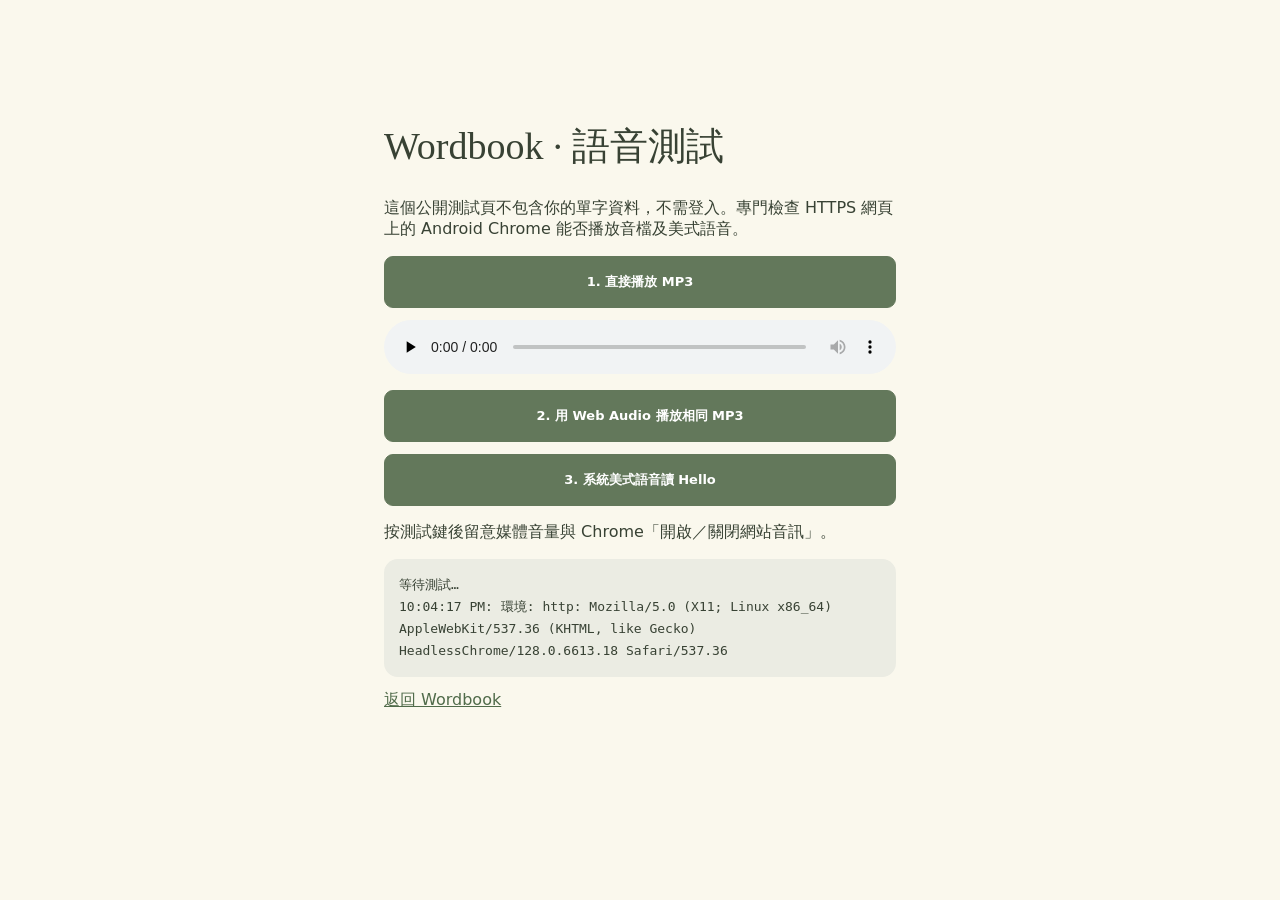
<file: voice-test.html>
<!doctype html>
<html lang="zh-Hant"><head><meta charset="utf-8"><meta name="viewport" content="width=device-width, initial-scale=1"><meta name="theme-color" content="#f8f6ec"><title>Wordbook｜HTTPS 語音測試</title><link rel="stylesheet" href="./styles.css"><style>
body{background:#faf8ed;color:#384234;font-family:system-ui,sans-serif}.voice-check{max-width:560px;margin:clamp(25px,8vh,90px) auto;padding:24px}.voice-check h1{font-family:Georgia,serif;font-size:38px;font-weight:400}.voice-check .btn{display:block;margin:12px 0;width:100%;height:52px}.voice-check pre{white-space:pre-wrap;word-break:break-word;background:#ebece3;padding:15px;border-radius:14px;line-height:1.7;font-size:13px}.voice-check audio{width:100%}.voice-check a{color:#506b4a}
</style></head><body><main class="voice-check"><h1>Wordbook · 語音測試</h1>
<p>這個公開測試頁不包含你的單字資料，不需登入。專門檢查 HTTPS 網頁上的 Android Chrome 能否播放音檔及美式語音。</p>
<button class="btn btn-primary" id="play-html">1. 直接播放 MP3</button>
<audio id="native" src="./assets/voice-test.mp3" controls preload="none"></audio>
<button class="btn btn-primary" id="play-web">2. 用 Web Audio 播放相同 MP3</button>
<button class="btn btn-primary" id="play-tts">3. 系統美式語音讀 Hello</button>
<p>按測試鍵後留意媒體音量與 Chrome「開啟／關閉網站音訊」。</p>
<pre id="result" role="status">等待測試…</pre><a href="./">返回 Wordbook</a></main>
<script>
const out=document.getElementById('result');const log=(label,detail)=>{out.textContent+=`\n${new Date().toLocaleTimeString()}: ${label}: ${detail}`;};
const audio=document.getElementById('native');
const desc=()=>`protocol=${location.protocol}, muted=${audio.muted}, volume=${audio.volume}, paused=${audio.paused}, time=${audio.currentTime.toFixed(1)}, error=${audio.error?.code||'none'}`;
log('環境',`${location.protocol} ${navigator.userAgent}`);
['playing','ended','pause','error'].forEach(name=>audio.addEventListener(name,()=>log('MP3 '+name,desc())));
document.getElementById('play-html').onclick=async()=>{try{audio.currentTime=0;await audio.play();log('MP3 play resolved',desc());}catch(e){log('MP3 blocked',e.name+' '+e.message);}};
document.getElementById('play-web').onclick=async()=>{try{const ctx=new (window.AudioContext||window.webkitAudioContext)();await ctx.resume();const b=await(await fetch('./assets/voice-test.mp3')).arrayBuffer();const buf=await ctx.decodeAudioData(b);const src=ctx.createBufferSource();src.buffer=buf;src.connect(ctx.destination);src.onended=()=>{log('Web Audio ended','decoded='+buf.duration.toFixed(2)+'s');ctx.close();};src.start();log('Web Audio start',`${ctx.state}, decoded=${buf.duration.toFixed(2)}s`);}catch(e){log('Web Audio failed',e.name+' '+e.message);}};
document.getElementById('play-tts').onclick=()=>{try{const u=new SpeechSynthesisUtterance('Hello');u.lang='en-US';u.onstart=()=>log('TTS started','en-US');u.onend=()=>log('TTS ended','complete');u.onerror=e=>log('TTS error',e.error);speechSynthesis.cancel();speechSynthesis.speak(u);log('TTS requested','en-US');}catch(e){log('TTS failed',e.message);}};
</script></body></html>
</file>
<file: styles.css>
:root{--page:#f8f6ec;--paper:#fffef9;--ink:#2e312a;--sage:#60715a;--sage-dark:#465840;--muted:#888b7e;--hair:#e6e5d8;--line:#efeee5;--card:#f5f3e8;--danger:#ac6656;--shadow:0 13px 35px rgba(57,56,35,.065);--safe-bottom:env(safe-area-inset-bottom,0px)}
*{box-sizing:border-box}html,body{margin:0;min-height:100%;height:100%;overflow:hidden}body{font-family:-apple-system,BlinkMacSystemFont,"Noto Sans TC","PingFang TC","Microsoft JhengHei",Arial,sans-serif;color:var(--ink);background:#eaece6;-webkit-tap-highlight-color:transparent}button,input,select,textarea{font:inherit}button{cursor:pointer}button:disabled{cursor:default;opacity:.25}svg{display:block;fill:none;stroke:currentColor;stroke-width:1.8;stroke-linecap:round;stroke-linejoin:round}
.app-shell{width:min(100%,640px);height:100dvh;min-height:0;background:var(--page);margin:auto;display:flex;flex-direction:column;position:relative;box-shadow:0 0 36px #1e28240c;overflow:hidden}.app-header{padding:calc(20px + env(safe-area-inset-top,0px)) 22px 6px;flex:none;position:relative;z-index:1}.topline{display:flex;gap:8px;align-items:center;margin-bottom:16px}.brand-dot{width:7px;height:7px;background:#849776;border-radius:50%;display:inline-block}.eyebrow{color:var(--sage);font-family:Georgia,serif;font-size:9px;font-weight:700;letter-spacing:2.35px}.saved-status{margin-left:auto;color:#a3a597;font-size:10px}.title-row{display:flex;align-items:center;justify-content:space-between;gap:12px}.title-row h1{font-family:Georgia,"Times New Roman",serif;font-size:clamp(34px,5vw,42px);font-weight:400;letter-spacing:-1.65px;line-height:1.08;margin:0}.period{color:#95a181}.subtitle{margin-top:5px;color:#85897b;font-size:12px;letter-spacing:.7px}.header-actions{display:flex;align-items:center;gap:7px}.round-button{border:1px solid #e8e8dd;background:#fffdf6;border-radius:50%;width:39px;height:39px;display:grid;place-items:center;color:#5d6357;padding:10px}.round-button svg{width:19px;height:19px}.round-primary{background:#65785f;border-color:#65785f;color:white}.utility-row{display:flex;align-items:center;gap:8px;margin-top:15px;min-height:31px}.sort-button{border:0;background:#eeeee3;color:#596851;padding:8px 10px;border-radius:7px;font-size:11px;letter-spacing:.1px;display:flex;align-items:center;gap:7px}.sort-button svg{width:13px;height:13px;stroke-width:1.8}.sort-button .chevron{width:12px;height:12px}.swipe-hint{color:#acafa4;margin-left:auto;font-size:10px}.active-filter{font-size:10px;color:#687a57;background:#e9eddd;border-radius:5px;padding:6px 8px;max-width:135px;overflow:hidden;text-overflow:ellipsis;white-space:nowrap}
.book-area{flex:1;min-height:0;position:relative;margin:7px 22px 0;isolation:isolate;padding:0 3px 5px}.paper-back{position:absolute;top:5px;bottom:6px;left:6px;right:0;background:#f1f0e5;border:1px solid #e6e4d6;border-radius:3px}.paper-back-one{transform:translate(3px,1px);z-index:-2}.paper-back-two{transform:translate(6px,4px);z-index:-3}.paper-page{height:100%;border:1px solid #e8e6da;border-radius:3px;background:var(--paper);box-shadow:var(--shadow);position:relative;display:flex;flex-direction:column;overflow:hidden;transform-origin:center center;will-change:transform,opacity;touch-action:pan-y}.paper-page.flip-next{animation:flipNext .20s ease-out}.paper-page.flip-prev{animation:flipPrev .20s ease-out}@keyframes flipNext{from{transform:translateX(20px) rotateY(-5deg);opacity:.55}to{transform:translateX(0);opacity:1}}@keyframes flipPrev{from{transform:translateX(-20px) rotateY(5deg);opacity:.55}to{transform:translateX(0);opacity:1}}.paper-titlebar{height:39px;flex:none;padding:0 14px 0 41px;display:flex;align-items:center;justify-content:space-between;font-family:Georgia,serif;color:#9aa28e;font-size:9px;letter-spacing:1.6px;border-bottom:1px solid var(--line)}.paper-caption{font-family:inherit;letter-spacing:1px;font-style:italic;font-size:11px}.margin-rule{position:absolute;left:33px;top:0;bottom:0;width:1px;background:#efded5;pointer-events:none}.word-list{flex:1;min-height:0;display:grid;grid-template-rows:repeat(10,minmax(0,1fr));}.word-row{position:relative;background:transparent;display:flex;align-items:center;width:100%;min-height:0;text-align:left;padding:0 12px 0 41px;border:0;border-bottom:1px solid var(--line);color:inherit;outline-offset:-3px}.word-row:last-child{border-bottom:0}.word-row:active:not(:disabled){background:#f3f5e9}.word-row .line-no{position:absolute;left:5px;top:50%;transform:translateY(-50%);color:#b8bcaa;font:italic 11px Georgia,serif;letter-spacing:.3px}.word-text{display:flex;flex-direction:column;justify-content:center;width:100%;min-width:0;gap:2px}.word-en{font-family:-apple-system,BlinkMacSystemFont,"Segoe UI",Arial,sans-serif;font-size:clamp(16px,2.30vh,20px);font-weight:400;letter-spacing:-.25px;line-height:1.15;overflow:hidden;text-overflow:ellipsis;white-space:nowrap}.word-zh{font-size:clamp(13px,1.9vh,15.5px);line-height:1.16;color:#6c7168;font-weight:400;overflow:hidden;white-space:nowrap;text-overflow:ellipsis}.word-empty{cursor:default}.word-empty .line-no{opacity:.35}.blank-state{display:flex;flex-direction:column;gap:5px;align-items:center;justify-content:center;grid-row:1 / span 10;color:#949c8d;text-align:center;pointer-events:none}.blank-state svg{width:32px;height:32px;stroke-width:1.1;margin-bottom:5px}.blank-state strong{font-size:14px;color:#71816d;font-weight:500}.blank-state small{font-size:11px;line-height:1.8}
.book-footer{flex:none;display:flex;align-items:center;justify-content:center;gap:45px;padding:11px 0 calc(13px + var(--safe-bottom))}.page-arrow{background:#f2f0e7;color:#687562;border:1px solid #e4e6da;width:42px;height:42px;border-radius:50%;display:grid;place-items:center}.page-arrow svg{width:18px;height:18px;stroke-width:1.8}.page-counter{min-width:120px;text-align:center;display:flex;justify-content:center;align-items:baseline;gap:9px;color:#3f4b3c;font:18px Georgia,serif;position:relative;padding-bottom:14px}.counter-slash{color:#b9bdb2;font-size:14px}.page-counter #page-total{color:#8c9a85}.counter-hint{position:absolute;bottom:0;left:50%;transform:translateX(-50%);white-space:nowrap;font:10px -apple-system,BlinkMacSystemFont,"Noto Sans TC",sans-serif;color:#9b9e92}
.modal-layer{position:fixed;inset:0;z-index:1000;display:flex;align-items:flex-end;justify-content:center;background:rgba(36,41,34,.34);padding:0}.modal-layer[hidden],.toast[hidden]{display:none}.sheet{background:#fdfcf5;border-radius:19px 19px 0 0;width:min(100%,640px);max-height:min(87dvh,850px);display:flex;flex-direction:column;padding:0 22px calc(19px + var(--safe-bottom));box-shadow:0 -12px 45px #20292126;animation:sheetin .18s ease-out}.sheet.tall{max-height:93dvh}@keyframes sheetin{from{transform:translateY(18px);opacity:.7}to{transform:translateY(0);opacity:1}}.sheet-head{display:flex;justify-content:space-between;align-items:center;gap:14px;padding:16px 0 13px;border-bottom:1px solid var(--hair);flex:none}.sheet-head h2{font-family:Georgia,"Noto Sans TC",serif;font-size:22px;font-weight:400;line-height:1.3;margin:0;letter-spacing:-.4px}.sheet-close{display:grid;place-items:center;border:0;background:#f1f0e8;color:#737c6f;border-radius:50%;width:30px;height:30px;font-size:20px;line-height:1}.sheet-content{overflow-y:auto;padding:15px 0 5px;min-height:0;overscroll-behavior:contain}.sheet-content::-webkit-scrollbar{width:3px}.sheet-content::-webkit-scrollbar-thumb{background:#ced0c2}.sheet-actions{display:flex;gap:9px;padding-top:16px;flex:none}.sheet-actions>*{flex:1}.field{margin-bottom:15px}.field>label,.field-label{display:block;font-size:11px;color:#7a8372;font-weight:600;margin-bottom:7px;letter-spacing:.5px}.text-input,.text-area,.select-input{display:block;width:100%;border:1px solid #e3e5d8;border-radius:9px;padding:12px 13px;background:#f6f6ee;color:#333c32;font-size:15px;outline:none}.text-input:focus,.text-area:focus,.select-input:focus{border-color:#8eaa7b;background:#fffef8}.text-area{min-height:120px;resize:vertical;line-height:1.6}.field-note,.helper-text{font-size:12px;line-height:1.8;color:#93978b;margin:6px 0 13px}.plain-note{padding:12px 14px;background:#f2f3e9;color:#747d6c;border-radius:9px;font-size:12px;line-height:1.75;margin:0 0 15px}.btn{border-radius:9px;padding:11px 14px;font-weight:600;font-size:13px;border:1px solid #e2e4d6;background:#f1f1e9;color:#63715d}.btn-primary{background:#63785b;border-color:#63785b;color:#fff}.btn-ghost{background:transparent}.btn-danger{color:#af6457;border-color:#eadbd4;background:#fbf4f0}.btn:disabled{opacity:.5}.subtle-link{background:none;border:0;color:#637b5b;font-size:12px;text-decoration:underline;padding:6px 0}.two-cols{display:grid;grid-template-columns:1fr 1fr;gap:10px}.choice-list{display:flex;flex-direction:column;gap:6px}.choice{background:#f5f5ec;border:1px solid transparent;border-radius:9px;padding:12px 13px;text-align:left;color:#555d52;font-size:13px;display:flex;align-items:center;justify-content:space-between}.choice.selected{background:#eaf0e5;color:#4d7044;border-color:#cdddc8}.choice.selected:after{content:'✓';color:#63815a;font-weight:700}.separator-label{font-size:11px;color:#a0a497;letter-spacing:1px;margin:18px 0 10px}.tag-cloud{display:flex;gap:7px;flex-wrap:wrap}.tag-chip{display:inline-flex;align-items:center;gap:4px;border:1px solid #e0e3d6;border-radius:20px;padding:7px 10px;background:#f9f9f3;color:#737b6b;font-size:12px;cursor:pointer}.tag-chip.checked{background:#e6eddf;color:#496643;border-color:#b9cdb0}.tag-chip input{position:absolute;opacity:0;pointer-events:none}.tag-chip.selected{background:#e6eddf;color:#496643;border-color:#b9cdb0}.nav-menu{display:flex;flex-direction:column;gap:7px}.nav-menu button{border:1px solid #e6e8dc;background:#f7f7ef;border-radius:11px;padding:15px 14px;font-size:13px;color:#54604f;text-align:left;display:flex;align-items:center;justify-content:space-between}.nav-menu button span{color:#a8b09e;font-size:18px}.tag-manage-row{display:flex;align-items:center;justify-content:space-between;border-bottom:1px solid #eceee3;padding:10px 2px;gap:12px}.tag-manage-row b{font-weight:400;font-size:14px}.tag-manage-row small{color:#a1a597}.remove-mini{border:0;background:#faf0ec;color:#ad6558;border-radius:8px;padding:7px 11px;font-size:11px}.bulk-preview{display:flex;flex-direction:column;gap:9px}.review-item{display:flex;align-items:flex-start;gap:7px;background:#f6f6ef;padding:9px;border-radius:9px;border:1px solid #e9e9de}.review-check{margin-top:11px;accent-color:#5f7758;width:15px;height:15px;flex:none}.review-fields{flex:1;min-width:0;display:grid;grid-template-columns:1fr 1fr;gap:6px}.review-fields .text-input{font-size:13px;padding:9px 8px}.tiny-delete{border:0;background:none;color:#b16e64;font-size:18px;padding:8px 2px}.import-tab-row{display:flex;gap:7px;margin:3px 0 17px}.import-tab{flex:1;text-align:center;border:1px solid #e5e8dc;background:#f6f7f0;border-radius:9px;color:#768071;font-size:11px;padding:10px 6px}.import-tab.active{background:#e6eddf;color:#52724a;border-color:#c2d4b9;font-weight:600}.import-card{border:1px dashed #b9c6b1;border-radius:11px;padding:17px;text-align:center;background:#f8faf3}.import-card .card-title{font-size:14px;margin-bottom:9px;color:#4e6847}.file-picker{position:relative;display:inline-flex;align-items:center;justify-content:center;background:#63785b;color:#fff;border-radius:8px;padding:11px 16px;font-size:12px;cursor:pointer}.file-picker input{position:absolute;inset:0;opacity:0;cursor:pointer;width:100%;height:100%}.progress-box{padding:12px 13px;background:#edf2e9;border-radius:9px;color:#56724b;font-size:12px;line-height:1.6;margin:10px 0}.progress-track{height:5px;background:#d9e4d1;border-radius:5px;margin-top:9px;overflow:hidden}.progress-fill{background:#799975;height:100%;width:0%;transition:width .2s}.summary-count{font-size:12px;color:#7c8474;margin:5px 0 11px}.mini-toolbar{display:flex;justify-content:space-between;align-items:center;gap:9px}.empty-inline{padding:16px 0;color:#8d9786;font-size:13px}.file-status{font-size:12px;color:#687e5d;margin:9px 0}.footer-danger{margin:15px 0 0;padding-top:14px;border-top:1px solid var(--hair);display:flex;justify-content:flex-end}.toast{position:fixed;left:50%;bottom:calc(86px + var(--safe-bottom));transform:translateX(-50%);z-index:1100;background:#334634;color:#fff;border-radius:99px;padding:11px 17px;font-size:12px;box-shadow:0 6px 28px #0003;max-width:90vw;text-align:center;animation:toastin .2s ease-out}@keyframes toastin{from{opacity:0;transform:translate(-50%,8px)}to{opacity:1;transform:translate(-50%,0)}}
@media (max-height:710px){.app-header{padding-top:calc(12px + env(safe-area-inset-top,0px))}.topline{margin-bottom:9px}.utility-row{margin-top:8px}.paper-titlebar{height:30px}.word-en{font-size:clamp(14px,2.35vh,18px)}.word-zh{font-size:clamp(12px,1.9vh,14px)}.book-footer{padding-top:8px;padding-bottom:calc(9px + var(--safe-bottom))}.page-arrow{width:35px;height:35px}}@media(max-width:350px){.app-header{padding-left:15px;padding-right:15px}.book-area{margin-left:15px;margin-right:15px}.saved-status{display:none}.header-actions{gap:3px}.round-button{width:35px;height:35px}.title-row h1{font-size:32px}.swipe-hint{font-size:9px}.book-footer{gap:30px}}

/* v1.1 OCR review — source snippet + conservative unchecked items */
.review-entry{display:flex;flex-direction:column;gap:1px}
.review-item.review-uncertain{border-color:#ddcdb1;background:#f9f6ee}
.review-warning{margin:3px 0 4px 28px;font-size:11px;line-height:1.55;color:#926f4a}
.source-images,.row-original{border-radius:9px;border:1px solid #e7e8dc;background:#f8f8f1;padding:9px 11px;margin:4px 0 12px}
.source-images summary,.row-original summary{font-size:11px;color:#63785b;cursor:pointer}
.source-images img,.row-original img{width:100%;max-height:280px;object-fit:contain;object-position:left center;border-radius:6px;margin-top:9px;border:1px solid #e4e2d7;background:#fff}
.source-images figure{margin:9px 0 13px}.source-images figcaption{font-size:11px;color:#929b89;margin-top:4px}
.row-original{border:0;margin:0 0 5px 28px;padding:2px 8px;background:transparent}
.row-original img{max-height:155px}
@media (max-width:420px){.review-fields{grid-template-columns:1fr}.review-fields .text-input{font-size:14px;padding:10px}.review-warning{margin-left:25px}}
/* v2: Deep vocabulary notes live only in the editor */
.word-note{height:47px;min-height:47px;max-height:70dvh;font-size:14px;line-height:1.55;resize:vertical;overflow-y:auto;white-space:pre-wrap}
.field-heading{display:flex;align-items:center;justify-content:space-between;gap:8px;margin-bottom:7px}
.field-heading label{font-size:11px;font-weight:600;color:#7a8372;letter-spacing:.5px}
.lookup-btn{color:#617c59;border:0;background:transparent;font-size:12px;font-weight:600;padding:5px 0;text-align:right}
.external-mini{display:inline-block;color:#73826e;text-decoration:underline;text-underline-offset:3px;font-size:12px;padding:8px 0 0}
.translate-open-row{display:flex;align-items:baseline;flex-wrap:wrap;gap:9px 20px}
.external-copy{display:inline-block;padding:8px 0 0;border:0;background:none;color:#73826e;font:inherit;font-size:12px;text-decoration:underline;text-underline-offset:3px;cursor:pointer}
.external-copy:focus-visible,.external-mini:focus-visible{outline:2px solid #73826e;outline-offset:3px}
.translation-hint{font-size:11px;line-height:1.6;color:#818b77;margin-top:6px}
.translation-hint:empty{display:none}
.source-variants{border-top:1px solid #e6e8dc;padding-top:12px;margin:12px 0 15px}
.source-variants summary{cursor:pointer;color:#64795e;font-size:12px}
.original-list{padding:9px 5px;color:#7b8278;font-size:12px;line-height:1.8;max-height:170px;overflow-y:auto;overflow-wrap:anywhere}
.original-list>div{padding:3px 0;border-bottom:1px dashed #ecede3}
.inline-actions{display:flex;gap:8px;align-items:center}.inline-actions .text-input{flex:1;min-width:0}.inline-actions .btn{flex:none}
.note-merge-check{display:flex;align-items:flex-start;gap:7px;margin:13px 0;font-size:12px;line-height:1.7;color:#727c6c}.note-merge-check input{margin-top:4px;accent-color:#63785b}


/* v2.1: multi-POS selector + dictionary-batch review */
.pos-list{max-height:155px;overflow:auto;align-content:flex-start;margin-top:10px;margin-bottom:7px}.pos-chip{user-select:none}.pos-summary{display:grid;grid-template-columns:repeat(3,1fr);gap:8px;margin-bottom:14px}.pos-summary div{display:flex;flex-direction:column;text-align:center;border-radius:9px;background:#f2f4eb;padding:12px 3px}.pos-summary b{color:#4c6546;font-size:20px;font-weight:500}.pos-summary small{font-size:11px;color:#879383;margin-top:3px}

/* v2.1.6 five-group POS filter display */
.sort-choice-text{display:flex;flex-direction:column;align-items:flex-start;gap:4px}
.pos-filter-options{display:grid;grid-template-columns:repeat(3,minmax(0,1fr));gap:8px}
.pos-filter-options .tag-chip{min-width:0;justify-content:center;white-space:nowrap;padding:10px 5px}

/* v2.1.7: discreet single US-English read-aloud control on each paper page */
.paper-tools{display:flex;align-items:center;justify-content:flex-end;gap:13px;min-width:0}
.read-page-btn{display:inline-flex;align-items:center;justify-content:center;gap:4px;flex:none;background:transparent;color:#627b58;border:1px solid transparent;border-radius:12px;min-height:29px;padding:3px 6px;letter-spacing:0;font:500 11px -apple-system,BlinkMacSystemFont,"Noto Sans TC",sans-serif;cursor:pointer;touch-action:manipulation}
.read-page-btn .speech-icon{width:15px;height:15px;fill:none;stroke:currentColor;stroke-width:1.7;stroke-linecap:round;stroke-linejoin:round}
.read-page-btn .stop-icon{display:none}
.read-page-btn.is-speaking{background:#e7eee1;border-color:#cadcc1;color:#45693f}
.read-page-btn.is-speaking .sound-icon{display:none}
.read-page-btn.is-speaking .stop-icon{display:block}
.read-page-btn:disabled{opacity:.32;cursor:default}
.read-page-btn:focus-visible{outline:2px solid #68855d;outline-offset:2px}
.word-row.speaking{background:#eff4e9}
.word-row.speaking .word-en{color:#496947}
@media(max-width:350px){.paper-titlebar{padding-left:36px;padding-right:8px;font-size:8px;letter-spacing:1px}.paper-tools{gap:4px}.read-page-btn{font-size:10px;padding:3px 4px}}

/* Audio troubleshooting, only within More menu */
.audio-debug-box{font-size:12px;color:#5b6657;background:#eff2e8;border-radius:10px;padding:13px 14px;line-height:1.9;overflow-wrap:anywhere}

/* Wordbook Cloud: login is shown until Supabase verifies the one approved account. */
.app-shell[hidden],.auth-gate[hidden]{display:none!important}
.auth-gate{min-height:100dvh;background:#faf8ed;display:flex;align-items:center;justify-content:center;padding:28px 22px;color:#353c31}
.auth-card{max-width:440px;width:100%;padding:34px 24px 42px;border-radius:20px;background:#fffdf6;box-shadow:0 16px 54px rgba(75,78,57,.08)}
.auth-card h1{font-size:clamp(42px,9vw,62px);font-weight:400;margin:16px 0 4px;letter-spacing:-2px}
.auth-card p{color:#697467;font-size:14px;line-height:1.7}
.auth-kicker{font-family:Georgia,serif;font-weight:bold;letter-spacing:.2em;font-size:11px;color:#738568}
.auth-kicker .brand-dot{display:inline-block;margin-right:7px}
.auth-card form{display:grid;gap:13px;margin-top:28px}
.auth-card form label{font-size:13px;font-weight:600;color:#63735e}
.auth-card .btn{width:100%;height:54px;margin-top:6px}
.auth-message{min-height:24px;white-space:pre-line}
.auth-tools{margin-top:22px;font-size:13px}.auth-tools a{color:#486145;text-decoration:underline}

/* Device-code controls do not persist or upload the plaintext code. */
.device-code-result{margin-top:12px;border-radius:12px;border:1px solid #cbd9bd;background:#eff3e9;padding:13px;display:flex;flex-direction:column;gap:9px;text-align:center}
.device-code-result[hidden]{display:none}
.device-code-value{font:600 clamp(20px,5vw,28px) ui-monospace,monospace;letter-spacing:2px;color:#49663e;user-select:all;overflow-wrap:anywhere}
.device-code-result .field-label{text-align:center}
.device-code-result .field-note{font-size:11px;margin:0 0 4px}

/* v3.3: compact page-jump control in the handwritten notebook footer */
.page-jump-trigger{appearance:none;-webkit-appearance:none;cursor:pointer;border:0;background:transparent;touch-action:manipulation}
.page-jump-trigger:hover #page-current{color:#59794f;text-decoration:underline;text-underline-offset:4px}
.page-jump-trigger:focus-visible{outline:2px solid #63785b;outline-offset:5px;border-radius:8px}
.page-jump-number .text-input{max-width:160px;font-size:19px;font-variant-numeric:tabular-nums;text-align:center}
.page-jump-slider-row{display:flex;align-items:center;gap:12px;padding:10px 0 20px;font-size:12px;color:#818d7c;font-variant-numeric:tabular-nums}
.page-jump-slider-row input{flex:1;min-width:0;width:100%;accent-color:#63785b;cursor:pointer;touch-action:pan-y}
.page-jump-shortcuts{display:flex;gap:10px;margin-bottom:8px}
.page-jump-shortcuts button{flex:1;padding:11px 10px;border-radius:9px;border:1px solid #d9dfce;background:#f2f4e9;color:#596e53;font-size:13px;font-weight:600}
.page-jump-shortcuts button:focus-visible{outline:2px solid #63785b;outline-offset:2px}


/* v3.7: per-tag custom order, zodiac dates and touch-friendly manual sorting */
.word-date{flex:none;margin-left:9px;color:#a1a99a;font:11px/1.2 Georgia,serif;white-space:nowrap;align-self:center}
.blank-state{grid-row:1 / -1}
.tag-order-actions{display:flex;gap:8px;flex:none;align-items:center}
.tag-order-edit{border:1px solid #ccdac3;background:#eff3e8;border-radius:8px;padding:7px 10px;color:#53734b;font-size:11px}
.tag-order-edit:focus-visible,.tag-drag-handle:focus-visible,.tag-sort-arrows button:focus-visible{outline:2px solid #72936b;outline-offset:2px}
.custom-order-switch{display:flex;align-items:center;gap:10px;margin:12px 0 18px;color:#596952;font-size:13px}
.custom-order-switch input{width:17px;height:17px;accent-color:#63785b;flex:none}
.tag-order-list{display:flex;flex-direction:column;gap:6px;margin:8px 0 15px}
.tag-sort-row{display:flex;align-items:center;gap:8px;padding:6px 8px;background:#f7f8f1;border:1px solid #e6e9de;border-radius:10px;min-height:55px;transition:background .1s;position:relative}
.tag-sort-row.is-dragging{background:#dfe9da;border-color:#a9c79f;box-shadow:0 2px 10px rgba(63,90,59,.13);z-index:2}
.tag-drag-handle{width:38px;height:43px;display:grid;place-items:center;flex:none;border:0;background:#e9ede4;color:#718268;border-radius:8px;touch-action:none;user-select:none;-webkit-user-select:none;-webkit-touch-callout:none;cursor:grab;font-size:16px}
.tag-sort-row.is-dragging .tag-drag-handle{cursor:grabbing}
.tag-sort-term{flex:1;min-width:0;display:flex;flex-direction:column;gap:3px;line-height:1.2}
.tag-sort-term b{font-size:14px;font-weight:500;overflow:hidden;text-overflow:ellipsis;white-space:nowrap}
.tag-sort-term small{font-size:11px;color:#899486;overflow:hidden;text-overflow:ellipsis;white-space:nowrap}
.tag-sort-arrows{display:flex;gap:3px}
.tag-sort-arrows button{width:26px;height:36px;display:grid;place-items:center;background:#edf0e7;color:#65765f;border:1px solid #e3e9dc;border-radius:7px;font-size:15px;touch-action:manipulation}
@media(max-width:350px){.word-date{font-size:10px;margin-left:5px}.tag-sort-row{gap:5px;padding:5px}.tag-sort-arrows button{width:25px}}


/* v3.10: one-tap search dismissal and navigation to the original word page */
.active-filter{
  display:inline-flex;align-items:center;gap:5px;padding:2px 4px 2px 8px;
  max-width:min(158px,42vw);min-width:0;min-height:30px;flex:0 1 auto;
  overflow:visible;white-space:nowrap;
}
.active-filter[hidden]{display:none}
.active-filter-text{min-width:0;overflow:hidden;text-overflow:ellipsis;white-space:nowrap}
.clear-search-btn{
  flex:0 0 24px;width:24px;height:24px;display:grid;place-items:center;
  padding:0;border:0;border-radius:6px;background:#d9e2ce;
  color:#486344;font-size:19px;line-height:1;cursor:pointer;touch-action:manipulation
}
.clear-search-btn[hidden]{display:none}
.clear-search-btn:focus-visible,.search-result-goto:focus-visible,.search-quick-item:focus-visible{
  outline:2px solid #64865b;outline-offset:2px
}
.search-result-wrap{position:relative;min-height:0;border-bottom:1px solid var(--line)}
.search-result-wrap .word-row{height:100%;border-bottom:0;padding-right:79px}
.search-result-goto{
  position:absolute;top:50%;right:6px;transform:translateY(-50%);
  min-width:64px;min-height:34px;padding:5px 6px;
  background:#ecf1e8;border:1px solid #dce5d5;border-radius:7px;
  color:#617858;font-size:11px;white-space:nowrap;touch-action:manipulation
}
.word-row.word-jump-highlight{background:#eff4df;box-shadow:inset 3px 0 0 #8aa477}
.search-quick-results{display:flex;flex-direction:column;gap:5px;margin:8px 0 12px}
.search-quick-count{font-size:11px;color:#899381;padding:2px 0 4px}
.search-quick-empty{font-size:12px;color:#929b8c;margin:3px 0 11px}
.search-quick-item{
  border:1px solid #e4e8dc;border-radius:9px;background:#f8f8f1;
  padding:10px 11px;min-height:54px;display:flex;align-items:center;
  justify-content:space-between;gap:9px;width:100%;text-align:left;color:#334034
}
.search-quick-item:active{background:#eaf0e4}
.search-quick-word{flex:1;min-width:0;display:flex;flex-direction:column;gap:3px}
.search-quick-word strong{font-size:13px;font-weight:500;overflow:hidden;text-overflow:ellipsis;white-space:nowrap}
.search-quick-word small{font-size:11px;color:#878f83;overflow:hidden;text-overflow:ellipsis;white-space:nowrap}
.search-quick-page{font-size:11px;white-space:nowrap;color:#607659;flex:none}
@media(max-width:370px){
  .utility-row{gap:6px}
  .active-filter{max-width:min(125px,36vw)}
  .search-result-wrap .word-row{padding-right:71px}
  .search-result-goto{min-width:59px;padding:4px}
}
</file>
